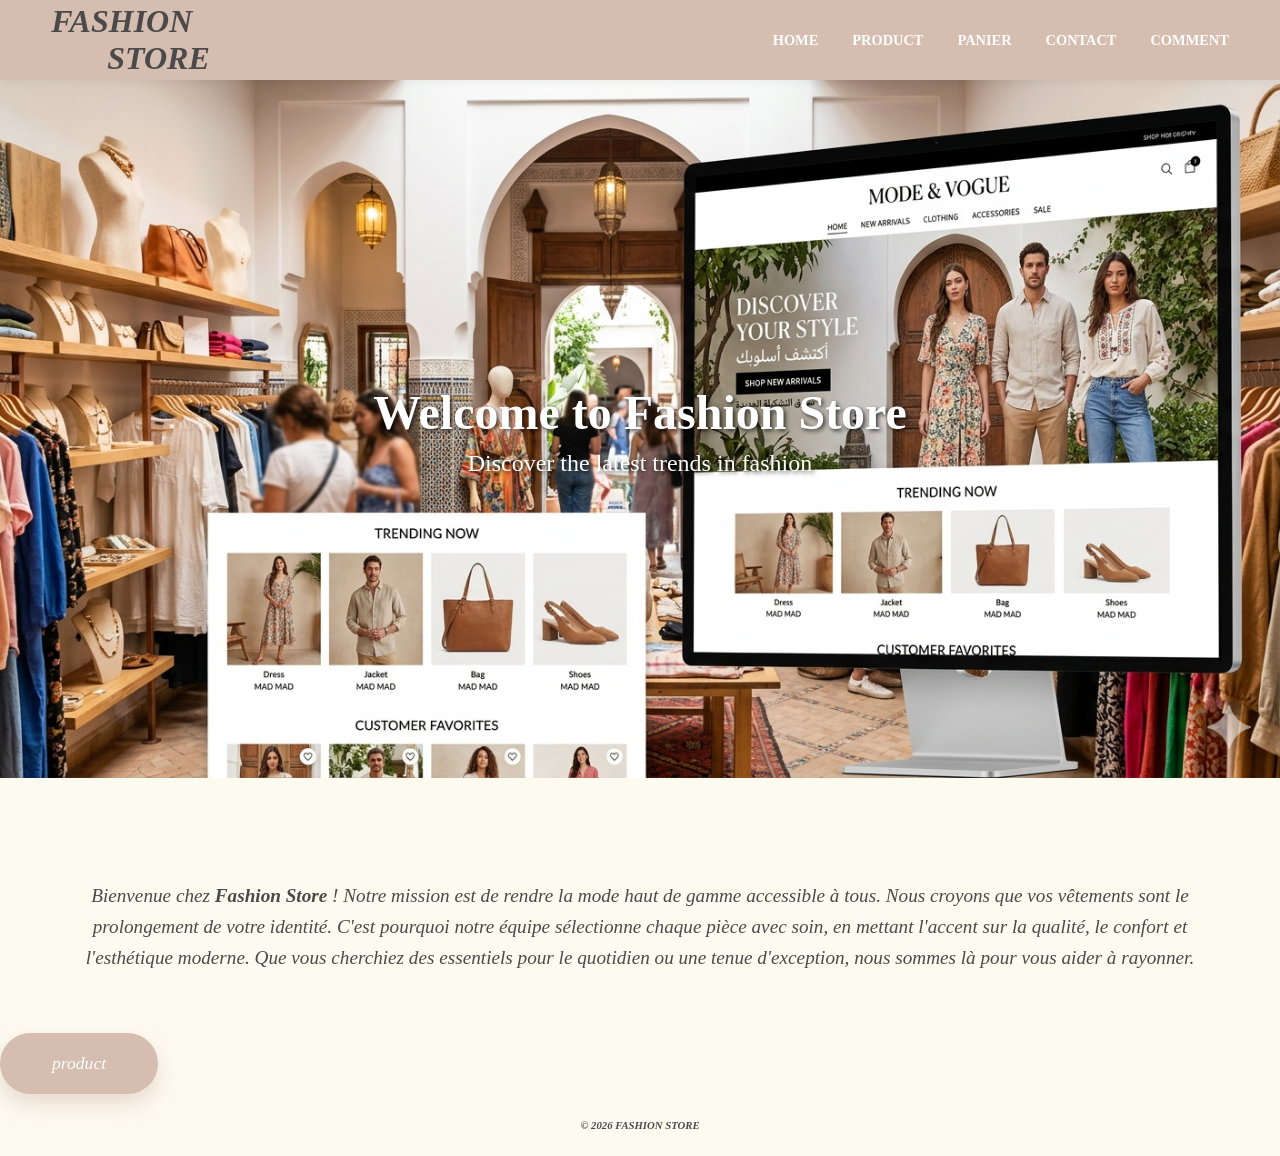
<file: index.html>
<!DOCTYPE html>
<html >
    <head>
        <meta charset="utf-8">
        <title>Site Ecommerce</title>
     
        <link rel="stylesheet" href="accui.css">
    </head>
    <body>
        <header>
            <div class="header-container">
            <h1>FASHION<br>&nbsp;&nbsp;&nbsp;&nbsp;&nbsp;&nbsp;&nbsp;STORE</h1>
            <nav>
                <a href="index.html" >Home</a>
                <a href="product.html" >Product</a>
                <a href="panier.html" >Panier</a>
                <a href="contact.html " >Contact</a>
                <a href="commentaires.html ">Comment</a>
            </nav>
        </div>
        </header>
        <main>
            <section class="hero">
                <img class="hero-image" src="./photoaccueill.png" alt="Fashion Store Welcome">
                <div class="hero-text">
                    <h1>Welcome to Fashion Store</h1>
                    <p>Discover the latest trends in fashion</p>
                </div>
            </section>
         <section class="welcome">
            <p>Bienvenue chez<b> Fashion Store</b> ! Notre mission est de rendre la mode haut de gamme accessible à tous. Nous croyons que vos vêtements sont le prolongement de votre identité. C'est pourquoi notre équipe sélectionne chaque pièce avec soin, en mettant l'accent sur la qualité, le confort et l'esthétique moderne. Que vous cherchiez des essentiels pour le quotidien ou une tenue d'exception, nous sommes là pour vous aider à rayonner.</p>
         </section>
         <form action="product.html">
             <div class="prodact-card">
             <input type="submit" value="product">
             </div>
        </form>

        </main>
    </body>
    <center>
    <footer> <h6> &copy; 2026 FASHION STORE </h6></footer>
    </center>
</html>
</file>
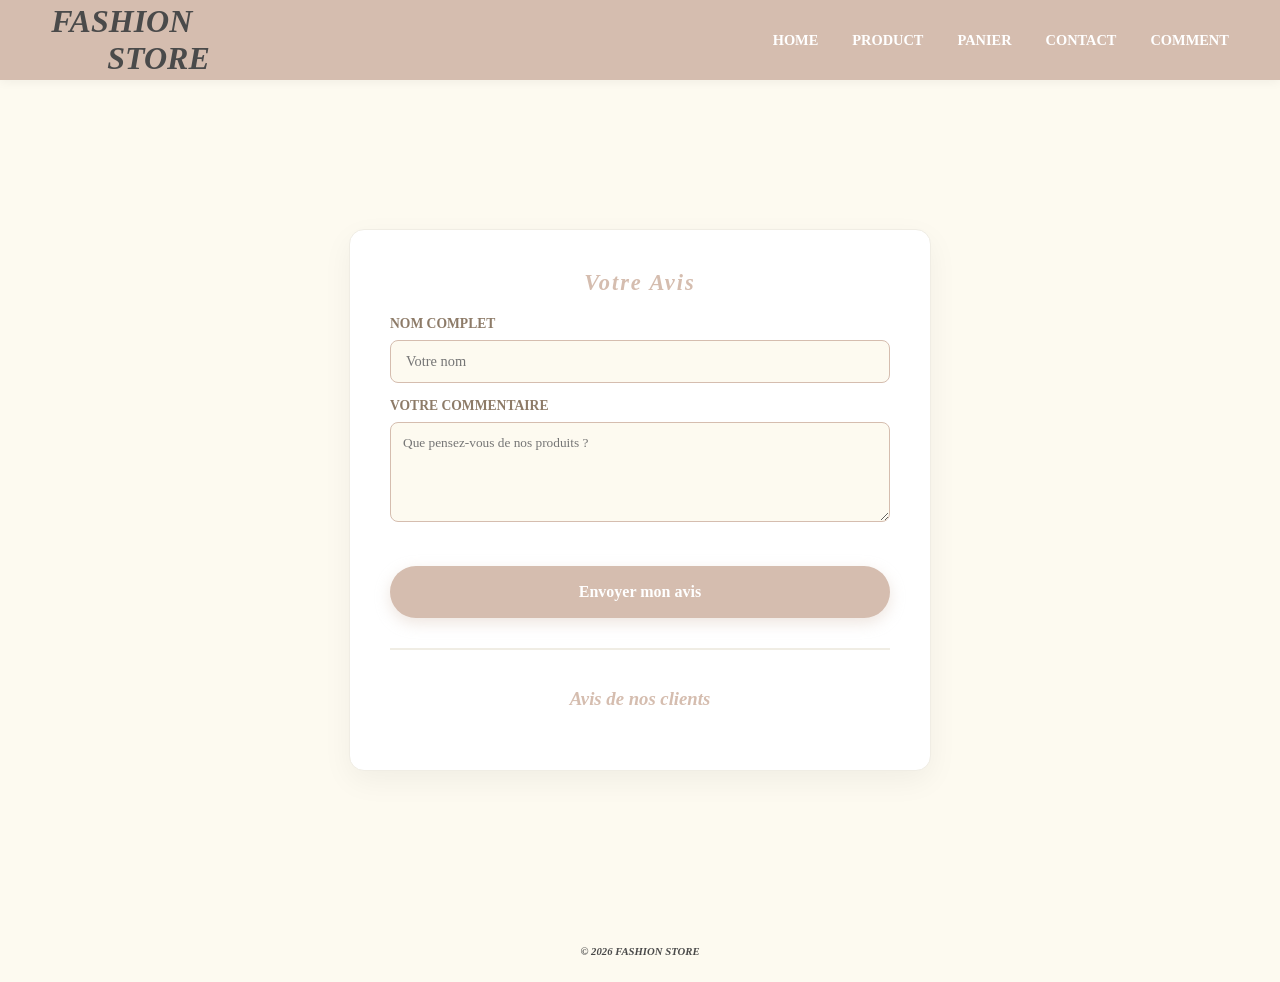
<file: commentaires.html>
<!DOCTYPE html>
<html lang="fr">
<head>
    <meta charset="utf-8">
    <meta name="viewport" content="width=device-width, initial-scale=1.0">
    <title>Commentaires - Fashion Store</title>
    <link rel="stylesheet" href="accui.css">
    <style>
       
        textarea {
            width: 100%;
            padding: 12px;
            border: 1px solid #d5bdaf;
            border-radius: 8px;
            background-color: #fdfaf0;
            font-family: 'Georgia', serif;
            margin-bottom: 15px;
            resize: vertical;
            min-height: 100px;
            box-sizing: border-box;
            outline: none;
        }
      
        #commentForm button {
            background-color: #d5bdaf;
            color: white;
            border: 2px solid transparent;
            padding: 15px 30px;
            width: 100%;
            font-family: 'Georgia', serif;
            font-weight: bold;
            font-size: 1rem;
            border-radius: 50px;
            cursor: pointer;
            box-shadow: 0 5px 15px rgba(213, 189, 175, 0.4);
            transition: all 0.3s ease;
            margin-top: 10px;
        }

        #commentForm button:hover {
            background-color: white;
            color: #d5bdaf;
            border: 2px solid #d5bdaf;
        }


        #commentForm button:active {
            background-color: white;
            color: #d5bdaf;
            border: 2px solid #d5bdaf;
            transform: scale(0.95); 
        }

        .comment-display {
            margin-top: 30px;
            padding-top: 20px;
            border-top: 2px solid #f0ede4;
        }

        .comment-display h3 {
            color: #d5bdaf;
            text-align: center;
            margin-bottom: 20px;
        }

        .comment-item {
            background: #fdfaf0;
            padding: 15px;
            margin-bottom: 15px;
            border-radius: 12px;
            border-left: 5px solid #d5bdaf;
            box-shadow: 0 2px 8px rgba(0,0,0,0.03);
        }

        .comment-item strong {
            color: #8d7b68;
            display: block;
            margin-bottom: 5px;
        }

        .comment-item p {
            margin: 0;
            font-style: italic;
            color: #4a4a4a;
        }
    </style>
</head>
<body>

    <header>
      <div class="header-container">
            <h1>FASHION<br>&nbsp;&nbsp;&nbsp;&nbsp;&nbsp;&nbsp;&nbsp;STORE</h1>
            <nav>
                <a href="index.html" >Home</a>
                <a href="product.html" >Product</a>
                <a href="panier.html" >Panier</a>
                <a href="contact.html " >Contact</a>
                <a href="commentaires.html ">Comment</a>
            </nav>
        </div>
    </header>

    <main class="form-main">
        <section class="form-section">
            <h2>Votre Avis</h2>
            
            <form id="commentForm">
                <div>
                    <label>Nom Complet</label>
                    <input type="text" id="userName" placeholder="Votre nom" required>
                </div>
                <div>
                    <label>Votre Commentaire</label>
                    <textarea id="userComment" placeholder="Que pensez-vous de nos produits ?" required></textarea>
                </div>
                <button type="submit">Envoyer mon avis</button>
            </form>

            <div id="confirmationMessage" style="display:none; color: #8d7b68; text-align: center; margin-top: 20px; font-weight: bold; padding: 10px; border: 1px dashed #d5bdaf; border-radius: 10px;">
                Merci ! Votre point de vue est pris en considération.
            </div>

            <div class="comment-display" id="commentsList">
                <h3>Avis de nos clients</h3>
                </div>
        </section>
    </main>

    <script>
        const commentForm = document.getElementById('commentForm');
        const commentsList = document.getElementById('commentsList');
        const confirmationMessage = document.getElementById('confirmationMessage');

        commentForm.addEventListener('submit', function(e) {
            e.preventDefault();

            const name = document.getElementById('userName').value;
            const comment = document.getElementById('userComment').value;

            confirmationMessage.style.display = 'block';

            const newComment = document.createElement('div');
            newComment.className = 'comment-item';
            newComment.innerHTML = `<strong>${name}</strong> <p>"${comment}"</p>`;

            commentsList.prepend(newComment);

            commentForm.reset();
        
            setTimeout(() => {
                confirmationMessage.style.display = 'none';
            }, 4000);
        });
    </script>

    <center>
        <footer> 
            <h6> &copy; 2026 FASHION STORE </h6>
        </footer>
    </center>
</body>
</html>
</file>
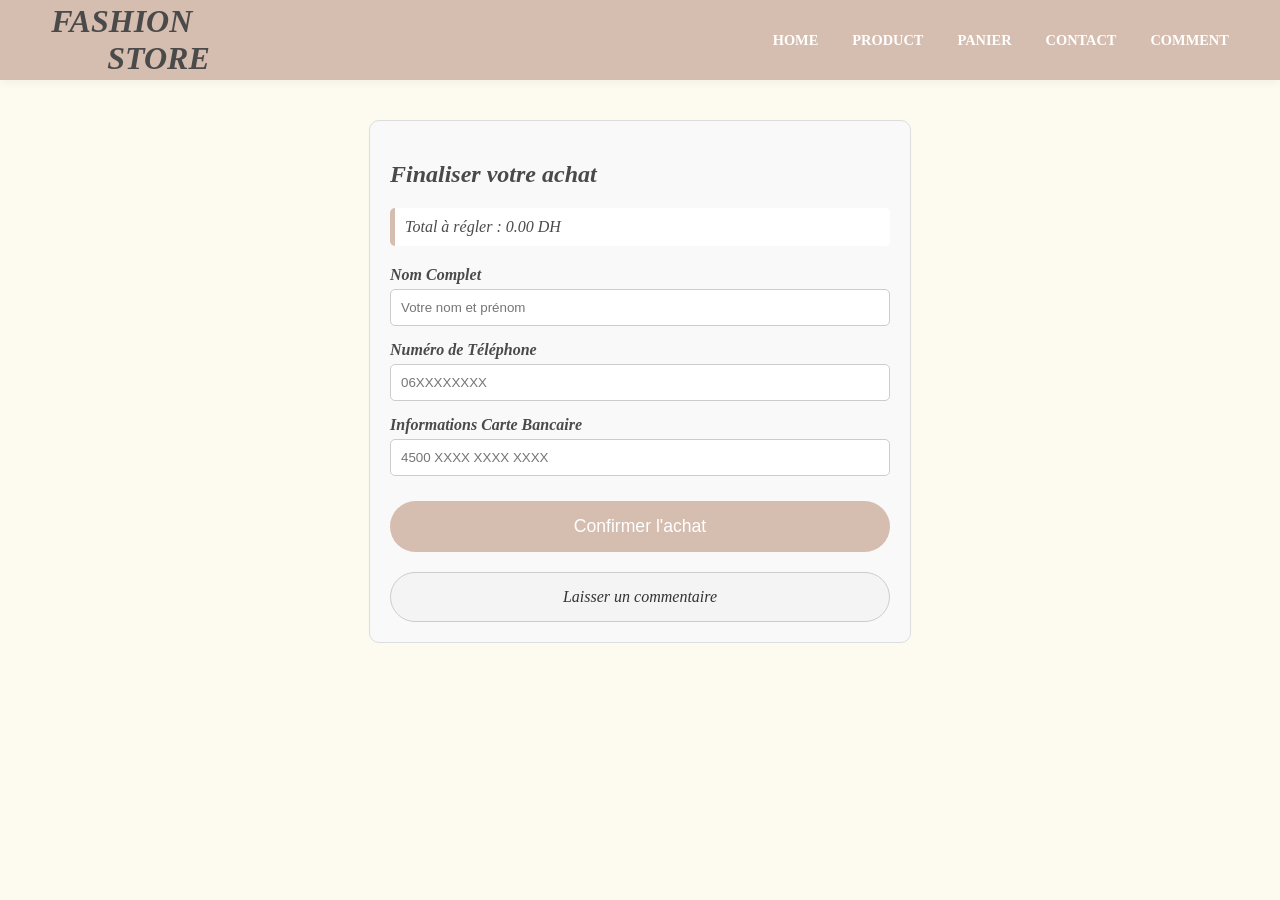
<file: contact.html>
<!DOCTYPE html>
<html lang="fr">
<head>
    <meta charset="UTF-8">
    <meta name="viewport" content="width=device-width, initial-scale=1.0">
    <title>Paiement - Fashion Store</title>
    <link rel="stylesheet" href="accui.css">
    <style>
        .contact-wrapper { max-width: 500px; margin: 40px auto; padding: 20px; border: 1px solid #ddd; border-radius: 10px; background-color: #f9f9f9; }
        .form-group { margin-bottom: 15px; }
        .form-group label { display: block; margin-bottom: 5px; font-weight: bold; }
        .form-group input { width: 100%; padding: 10px; border: 1px solid #ccc; border-radius: 5px; box-sizing: border-box; }
        
        .btn-confirm { background: #d5bdaf; color: white; width: 100%; padding: 15px; cursor: pointer; border-radius: 50px; border: none; font-size: 1.1em; margin-top: 10px; }
        .btn-confirm:hover { background: white; color: #d5bdaf; border: 2px solid #d5bdaf; }
        
        .btn-comment { background: #f4f4f4; color: #333; padding: 15px 45px; text-decoration: none; display: inline-block; border-radius: 50px; margin-top: 20px; border: 1px solid #ccc; text-align: center; width: 100%; box-sizing: border-box; }
        
        .summary { background: #fff; padding: 10px; border-radius: 5px; margin-bottom: 20px; border-left: 5px solid #d5bdaf; }
    </style>
</head>
<body>

    <header>
        <div class="header-container">
            <h1>FASHION<br>&nbsp;&nbsp;&nbsp;&nbsp;&nbsp;&nbsp;&nbsp;STORE</h1>
            <nav>
                <a href="index.html" >Home</a>
                <a href="product.html" >Product</a>
                <a href="panier.html" >Panier</a>
                <a href="contact.html " >Contact</a>
                <a href="commentaires.html ">Comment</a>
            </nav>
        </div>
    </header>

    <main class="contact-wrapper">
        <h2>Finaliser votre achat</h2>
        
        <div class="summary">
            Total à régler : <span id="total-paiement">0</span> DH
        </div>

        <form id="payment-form" onsubmit="confirmerAchat(event)">
            <div class="form-group">
                <label for="nom">Nom Complet</label>
                <input type="text" id="nom" placeholder="Votre nom et prénom" required>
            </div>

            <div class="form-group">
                <label for="tel">Numéro de Téléphone</label>
                <input type="tel" id="tel" placeholder="06XXXXXXXX" required>
            </div>

            <div class="form-group">
                <label for="card">Informations Carte Bancaire</label>
                <input type="text" id="card" maxlength="16" placeholder="4500 XXXX XXXX XXXX" required>
            </div>

            <button type="submit" class="btn-confirm">Confirmer l'achat</button>
        </form>

        <a href="commentaires.html" class="btn-comment">Laisser un commentaire</a>
    </main>

  <script>
        
        function chargerTotal() {
            const totalAffichage = document.getElementById('total-paiement');
            let panier = JSON.parse(localStorage.getItem('monPanier')) || [];
            let total = 0;
            panier.forEach(produit => {
                total += produit.prix;
            });
            totalAffichage.innerText = total.toFixed(2);
        }

        function confirmerAchat(event) {
            event.preventDefault(); 
            
            const nom = document.getElementById('nom').value;
            
            alert("Merci " + nom + " ! Votre commande a été confirmée avec succès.");
            
            
            localStorage.removeItem('monPanier');

            document.getElementById("payment-form").reset();

            document.getElementById("total-paiement").innerText ="0.00";
            
        }

        window.onload = chargerTotal;
    </script>


</body>
</html>
</file>
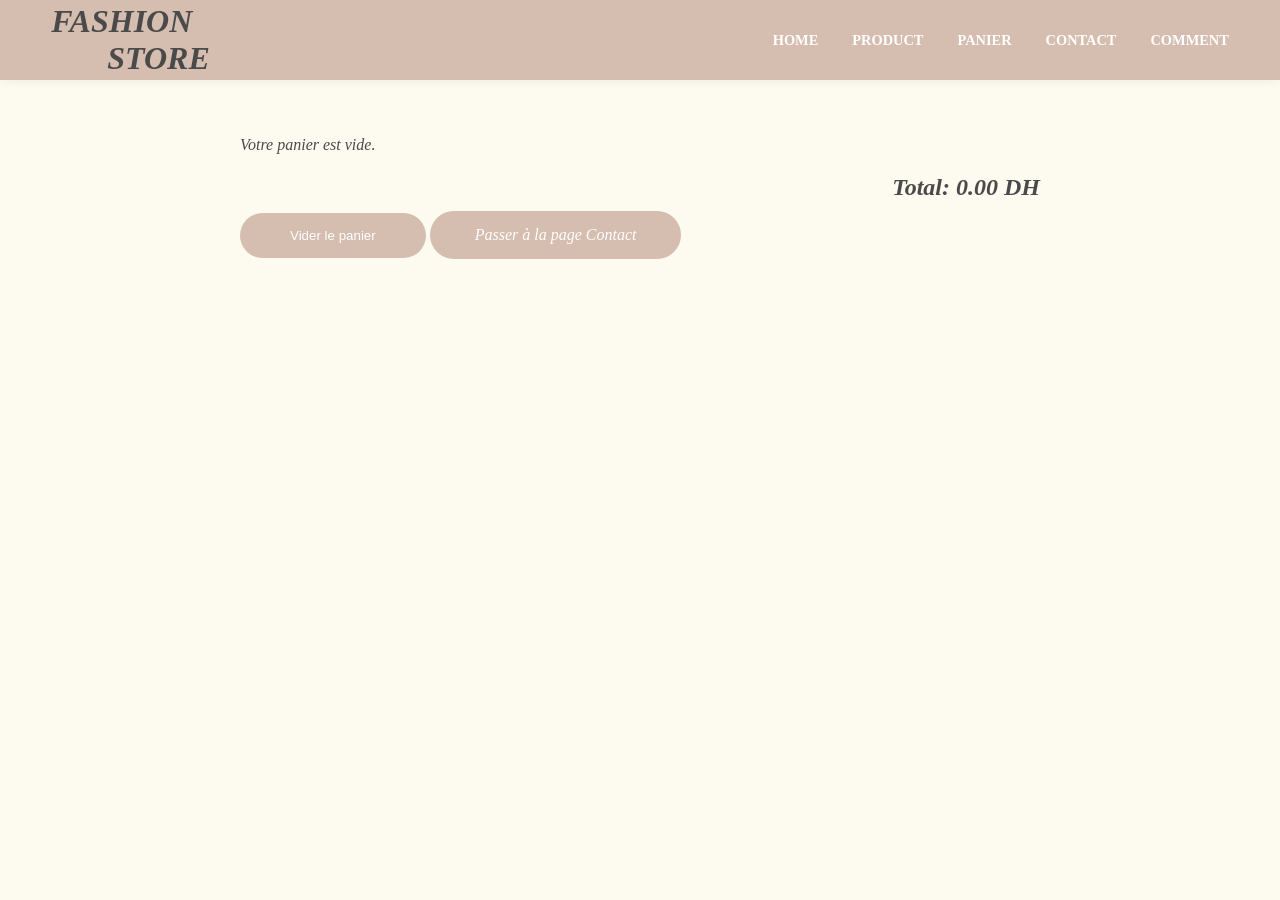
<file: panier.html>
<!DOCTYPE html>
<html lang="fr">
<head>
    <meta charset="UTF-8">
    <meta name="viewport" content="width=device-width, initial-scale=1.0">
    <title>Mon Panier - Fashion Store</title>
    <link rel="stylesheet" href="accui.css"> <style>
        .panier-wrapper { max-width: 800px; margin: 20px auto; padding: 20px; }
        .panier-item { 
            display: flex; align-items: center; justify-content: space-between;
            border-bottom: 1px solid #ddd; padding: 10px 0;
        }
        .panier-item img { width: 50px; height: 50px; object-fit: cover; }
        .total-section { text-align: right; margin-top: 20px; font-size: 1.5em; font-weight: bold; }
        .btn-delete { background: #d5bdaf; color :white; padding: 5px 10px; cursor: pointer;  border:none ; text-decoration: none; display: inline-block;  border-radius: 50px;margin-top: 10px; border:none ;  }
        .btn-clear { background:#d5bdaf; color: white; padding: 15px 50px; margin-top: 10px; cursor: pointer; border-radius: 50px;  border:none}
        .btn-contact { background: #d5bdaf; color: white; padding: 15px 45px; text-decoration: none; display: inline-block;  border-radius: 50px;margin-top: 10px; border:none }
    </style>
</head>
<body>

    <header>
        <div class="header-container">
            <h1>FASHION<br>&nbsp;&nbsp;&nbsp;&nbsp;&nbsp;&nbsp;&nbsp;STORE</h1>
            <nav>
                <a href="index.html" >Home</a>
                <a href="product.html" >Product</a>
                <a href="panier.html" >Panier</a>
                <a href="contact.html " >Contact</a>
                <a href="commentaires.html ">Comment</a>
            </nav>
        </div>
    </header>

    <main class="panier-wrapper">
        <div id="liste-panier">
            </div>

        <div class="total-section">
            Total: <span id="total-somme">0</span> DH
        </div>

        <button class="btn-clear" onclick="viderPanier()">Vider le panier</button>
        <a href="contact.html" class="btn-contact">Passer à la page Contact</a>
    </main>
    
    <script>
        function afficherPanier() {
            const liste = document.getElementById('liste-panier');
            const totalAffichage = document.getElementById('total-somme');
            let panier = JSON.parse(localStorage.getItem('monPanier')) || [];
            
            liste.innerHTML = "";
            let total = 0;

            if (panier.length === 0) {
                liste.innerHTML = "<p>Votre panier est vide.</p>";
            } else {
                panier.forEach((produit, index) => {
                    total += produit.prix;
                    liste.innerHTML += `
                        <div class="panier-item">
                            <span>${produit.nom}</span>
                            <span>${produit.prix} DH</span>
                            <button class="btn-delete" onclick="supprimerProduit(${index})">Supprimer</button>
                        </div>
                    `;
                });
            }
            totalAffichage.innerText = total.toFixed(2);
        }

        function supprimerProduit(index) {
            let panier = JSON.parse(localStorage.getItem('monPanier')) || [];
            panier.splice(index, 1); // Supprime l'élément à l'index donné
            localStorage.setItem('monPanier', JSON.stringify(panier));
            afficherPanier(); // Rafraîchir l'affichage
        }

        function viderPanier() {
            if(confirm("Voulez-vous vraiment vider le panier ?")) {
                localStorage.removeItem('monPanier');
                afficherPanier();
            }
        }

        // Charger le panier au démarrage
        window.onload = afficherPanier;
    </script>

</body>
</html>
</file>
<file: accui.css>
body {
    font-family: 'Georgia', serif; 
    font-style: italic; 
    background-color: #fdfaf0;
    margin: 0;
    padding: 0;
    color: #4a4a4a;
}

header {
    background-color: #d5bdaf; 
    padding: 0 4%;
    height: 80px; 
    display: flex;
    align-items: center;
    position: sticky;
    top: 0;
    z-index: 1000;
    box-shadow: 0 2px 10px rgba(0,0,0,0.05);
    justify-content: space-between;
}

.header-container {
    width: 100%;
    display: flex;
    justify-content: space-between; 
    align-items: center;
}

.logo {
    
    font-size: 1.8rem; 
    letter-spacing: 5px;
    font-style: normal; 
    font-weight: bold;
}

nav a {
    text-decoration: none;
    color: #ffffff;
    margin-left: 30px;
    font-size: 0.9rem;
    text-transform: uppercase;
    font-style: normal;
    font-weight: 600;
}



   


.title {
    text-align: center;
    font-size: 2rem;
    margin: 20px 0;
    color: #4a4a4a;
    font-style: normal;
}

.hero-image {
    max-width: 100%;
    height: auto;
    width: 100%;
    border-radius: 0;
    box-shadow: none;
    margin: 0;
    transition: transform 0.3s ease;
}

.hero-image:hover {
    transform: scale(1.02);
}

.hero {
    position: relative;
    width: 100%;
    margin-bottom: 40px;
}

.hero-text {
    position: absolute;
    top: 50%;
    left: 50%;
    transform: translate(-50%, -50%);
    text-align: center;
    color: white;
    text-shadow: 2px 2px 4px rgba(0,0,0,0.7);
}

.hero-text h1 {
    font-size: 3rem;
    margin: 0;
    font-style: normal;
}

.hero-text p {
    font-size: 1.5rem;
    margin: 10px 0 0 0;
    font-style: normal;
}

.welcome {
    padding: 40px 5%;
    text-align: center;
    font-size: 1.2rem;
    line-height: 1.6;
}

.product-container {
    display: grid;
    grid-template-columns: repeat(auto-fill, minmax(200px, 1fr));
    gap: 10px;
    padding: 20px 5%;
    justify-items: center;
}

.product-card {
    background: #ffffff;
    width: 200px;           
    border-radius: 8px;
    overflow: hidden;
    box-shadow: 0 4px 15px rgba(0,0,0,0.03);
    border: 1px solid #f0ede4;
    text-align: center;
    transition: 0.3s;
}

.product-card:hover {
    transform: translateY(-5px);
}



.product-card img {
    width: 100%;
    height: 200px; 
    object-fit: cover;
}


.info {
    padding: 8px;
}

.info h3 {
    font-size: 0.75rem;
    margin: 5px 0;
    font-style: normal;      
    height: 30px;
    overflow: hidden;
}

.price {
    color: #d5bdaf;          
    font-weight: bold;
    font-size: 0.9rem;
    display: block;
    font-style: normal;
}


.product-card button {
    background-color: #d5bdaf;
    color: white;
    border: none;
    padding: 6px 12px;
    font-size: 0.7rem;
    border-radius: 20px;
    cursor: pointer;
    margin-bottom: 8px;
    font-family: 'Georgia', serif;
    transition: all 0.3s ease;
}

.product-card button:hover {
    background-color: white;
    color: #d5bdaf;
    border: 2px solid #d5bdaf;
    transform: translateY(-2px);
    box-shadow: 0 5px 15px rgba(213, 189, 175, 0.4);
}


input[type="submit"] {
    background-color: #d5bdaf;
    color: white;
    border: 2px solid transparent;
    padding: 18px 50px;
    font-family: 'Georgia', serif;
    font-style: italic;
    font-size: 1.1rem;
    cursor: pointer;
    border-radius: 50px;
    box-shadow: 0 10px 20px rgba(213, 189, 175, 0.5);
    transition: all 0.4s cubic-bezier(0.175, 0.885, 0.32, 1.275);
}

input[type="submit"]:hover {
    background-color: white;
    color: #d5bdaf;
    border: 2px solid #d5bdaf;
    transform: translateY(-3px);
    box-shadow: 0 15px 30px rgba(213, 189, 175, 0.7);
}


@media (max-width: 480px) {
    .product-card {
        width: calc(33.33% - 10px);
    }
    .product-card img {
        height: 100px;
    }
    .hero-image {
        width: 100%;
    }
    .hero-text h1 {
        font-size: 2rem;
    }
    .hero-text p {
        font-size: 1.2rem;
    }
    .welcome {
        padding: 20px 5%;
        font-size: 1rem;
    }
}

.form-main {
    display: flex;
    justify-content: center;
    align-items: center;
    padding: 60px 5%;
    min-height: 80vh;
}


.form-section {
    background: #ffffff;
    padding: 40px;
    border-radius: 15px;
    box-shadow: 0 10px 30px rgba(0,0,0,0.05);
    max-width: 500px;
    width: 100%;
    border: 1px solid #f0ede4;
}


.form-section div {
    margin-bottom: 15px;
}

.form-section label {
    display: block;
    margin-bottom: 8px;
    font-weight: 600;
    font-size: 0.85rem;
    color: #8d7b68;
    text-transform: uppercase;
    font-style: normal; 
}


.form-section input[type="text"],
.form-section input[type="email"],
.form-section input[type="password"],
.form-section input[type="number"] {
    width: 100%;
    padding: 12px 15px;
    border: 1px solid #d5bdaf;
    border-radius: 8px;
    background-color: #fdfaf0;
    font-family: 'Georgia', serif;
    font-size: 0.9rem;
    color: #4a4a4a;
    box-sizing: border-box;
    outline: none;
    transition: 0.3s;
}

.form-section input:focus {
    border-color: #8d7b68;
    box-shadow: 0 0 5px rgba(213, 189, 175, 0.3);
}


.form-section hr {
    border: 0;
    border-top: 1px solid #f0ede4;
    margin: 25px 0;
}

.form-section h2 {
    text-align: center;
    font-size: 1.4rem;
    color: #d5bdaf;
    margin-top: 0;
    margin-bottom: 20px;
    letter-spacing: 2px;
}


.form-section button[type="submit"] {
    background-color: #f4ddd1;
    color: white;
    border: none;
    padding: 15px 30px;
    width: 100%;
    font-family: 'Georgia', serif;
    font-weight: bold;
    font-size: 1rem;
    border-radius: 50px;
    cursor: pointer;
    box-shadow: 0 5px 15px rgba(213, 189, 175, 0.4);
    transition: 0.3s ease;
    margin-top: 10px;
}

.form-section button[type="submit"]:hover {
    background-color: #8d7b68;
    transform: translateY(-2px);
}


footer .back-btn {
    background: none;
    border: 1px solid #d5bdaf;
    color: #d5bdaf;
    padding: 8px 20px;
    border-radius: 20px;
    font-size: 0.8rem;
    cursor: pointer;
    transition: 0.3s;
}

footer .back-btn:hover {
    background: #d5bdaf;
    color: white;
}

.btn-delete:hover, .btn-clear:hover, .btn-contact:hover {
    background: white !important;
    color: #d5bdaf !important;
    border: 2px solid #d5bdaf !important;
    transform: translateY(-2px);
    box-shadow: 0 5px 15px rgba(213, 189, 175, 0.4);
}
</file>
